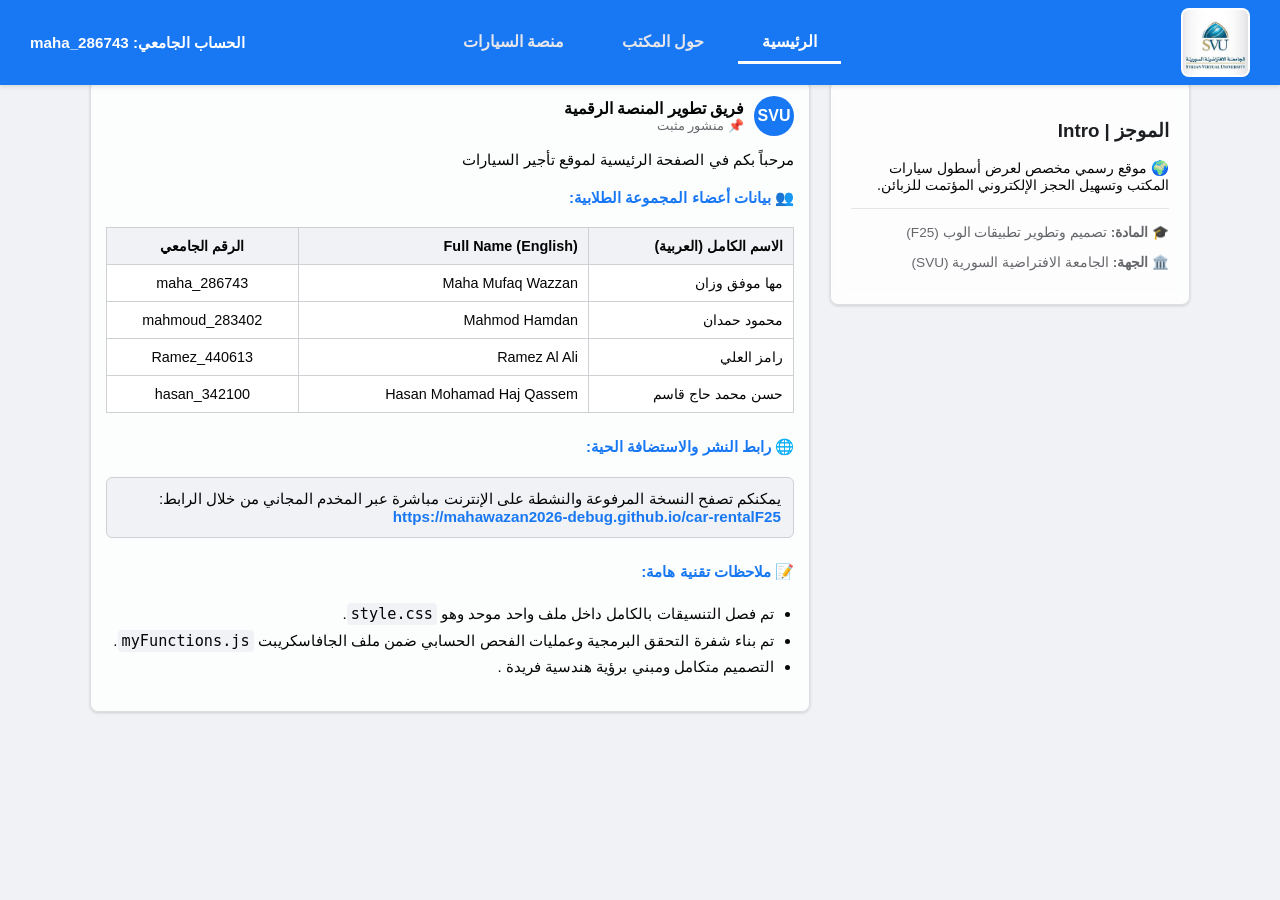
<file: index.html>
<!DOCTYPE html PUBLIC "-//W3C//DTD XHTML 1.0 Transitional//EN" "http://w3.org">
<html xmlns="http://w3.org" xml:lang="ar" lang="ar">
<head>
    <meta http-equiv="Content-Type" content="text/html; charset=utf-8" />
    <title>الرئيسية </title>
    <link rel="stylesheet" type="text/css" href="style.css" />
</head>
<body>

    <!--الترويسة-->
    <div class="fb-header">
        <div class="fb-right-zone">
            <img src="svu_logo.png" alt="SVU Logo" />
            
        </div>
        
        <div class="fb-center-nav">
            <a href="index.html" class="fb-nav-item fb-active">الرئيسية</a>
            <a href="AboutUs.html" class="fb-nav-item">حول المكتب</a>
            <a href="Cars.html" class="fb-nav-item">منصة السيارات</a>
        </div>
        
        <div class="fb-left-profile">
            <span>الحساب الجامعي: maha_286743</span>
        </div>
    </div>

    <!--الهيكل المشترك  -->
    <div class="fb-main-layout">
        
        <!-- العامود الأيمن (السايدبار): بمثابة صندوق الـ Intro والموجز الشخصي -->
        <div class="fb-sidebar-box" style="flex: 1;">
            <div class="fb-sidebar-widget">
                <h3>الموجز | Intro</h3>
                <p style="font-size: 0.9rem; color: #050505;">🌍 موقع رسمي مخصص لعرض أسطول سيارات المكتب وتسهيل الحجز الإلكتروني المؤتمت للزبائن.</p>
                <hr style="border: 0; border-top: 1px solid #e5e5e5; margin: 15px 0;" />
                <p style="font-size: 0.85rem; color: #65676b;">🎓 <strong>المادة:</strong> تصميم وتطوير تطبيقات الوب (F25)</p>
                <p style="font-size: 0.85rem; color: #65676b;">🏛️ <strong>الجهة:</strong> الجامعة الافتراضية السورية (SVU)</p>
            </div>
        </div>

        <!-- العامود الأيسر: تغذية الأخبار (التفاصيل والوظيفة على شكل منشورات مثبتة) -->
        <div class="fb-feed-stream" style="flex: 2;">
            
            <!-- منشور الترحيب والتعريف بالوظيفة ومجموعة الطلاب -->
            <div class="fb-post-card">
                <div class="fb-post-header">
                    <div class="fb-post-avatar">SVU</div>
                    <div class="fb-post-meta">
                        <h3>فريق تطوير المنصة الرقمية</h3>
                        <span>  📌 منشور مثبت</span>
                    </div>
                </div>
                
                <div class="fb-post-body">
                    <p>مرحباً بكم في الصفحة الرئيسية لموقع تأجير السيارات  <strong> </strong>  </p>
                    
                    <h4 style="color: #1877f2; margin-top: 20px;">👥 بيانات أعضاء المجموعة الطلابية:</h4>
                    <table style="width: 100%; border-collapse: collapse; margin-top: 10px; font-size: 0.9rem;">
                        <thead>
                                 <tr style="background-color: #f0f2f5;">
                                <th style="padding: 10px; border: 1px solid #ced0d4; text-align: right;">الاسم الكامل (العربية)</th>
                                <th style="padding: 10px; border: 1px solid #ced0d4; text-align: right;">Full Name (English)</th>
                                <th style="padding: 10px; border: 1px solid #ced0d4; text-align: center;">الرقم الجامعي</th>
                            </tr>
                        </thead>
                        <tbody>
                            <tr>
                                <td style="padding: 10px; border: 1px solid #ced0d4; background-color: #fff;">مها موفق وزان</td>
                                <td style="padding: 10px; border: 1px solid #ced0d4; background-color: #fff;">Maha Mufaq Wazzan</td>
                                <td style="padding: 10px; border: 1px solid #ced0d4; background-color: #fff; text-align: center;">maha_286743</td>
                            </tr>
                            <tr>
                                <td style="padding: 10px; border: 1px solid #ced0d4; background-color: #fff;"> محمود حمدان </td>
                                <td style="padding: 10px; border: 1px solid #ced0d4; background-color: #fff;"> Mahmod Hamdan </td>
                                <td style="padding: 10px; border: 1px solid #ced0d4; background-color: #fff; text-align: center;">mahmoud_283402</td>
                            </tr>
                                <tr>
                                <td style="padding: 10px; border: 1px solid #ced0d4; background-color: #fff;"> رامز العلي </td>
                                <td style="padding: 10px; border: 1px solid #ced0d4; background-color: #fff;"> Ramez Al Ali </td>
                                <td style="padding: 10px; border: 1px solid #ced0d4; background-color: #fff; text-align: center;">Ramez_440613</td>
                            </tr>
                                <tr>
                                <td style="padding: 10px; border: 1px solid #ced0d4; background-color: #fff;"> حسن محمد حاج قاسم</td>
                                <td style="padding: 10px; border: 1px solid #ced0d4; background-color: #fff;"> Hasan Mohamad Haj Qassem </td>
                                <td style="padding: 10px; border: 1px solid #ced0d4; background-color: #fff; text-align: center;">hasan_342100</td>
                            </tr>
                        </tbody>
                    </table>

                    <h4 style="color: #1877f2; margin-top: 25px;">🌐 رابط النشر والاستضافة الحية:</h4>
                    <div style="background-color: #f0f2f5; padding: 12px; border-radius: 6px; border: 1px solid #ced0d4;">
                        يمكنكم تصفح النسخة المرفوعة والنشطة على الإنترنت مباشرة عبر المخدم المجاني من خلال الرابط: 
                        <br />
                        <a href="https://mahawazan2026-debug.github.io/car-rentalF25" style="color: #1877f2; font-weight: bold; text-decoration: none; word-break: break-all;">https://mahawazan2026-debug.github.io/car-rentalF25</a>
                    </div>

                    <h4 style="color: #1877f2; margin-top: 25px;">📝 ملاحظات تقنية هامة:</h4>
                    <ul style="padding-right: 20px; line-height: 1.7;">
                        <li>تم فصل التنسيقات بالكامل داخل ملف واحد موحد وهو <code style="background-color: #f0f2f5; padding: 2px 4px; border-radius: 4px;">style.css</code>.</li>
                        <li>تم بناء شفرة التحقق البرمجية وعمليات الفحص الحسابي ضمن ملف الجافاسكريبت <code style="background-color: #f0f2f5; padding: 2px 4px; border-radius: 4px;">myFunctions.js</code>.</li>
                        <li>التصميم متكامل ومبني برؤية هندسية فريدة .</li>
                    </ul>
                </div>
                  </div>

        </div>

    </div>

</body>
</html>
</file>
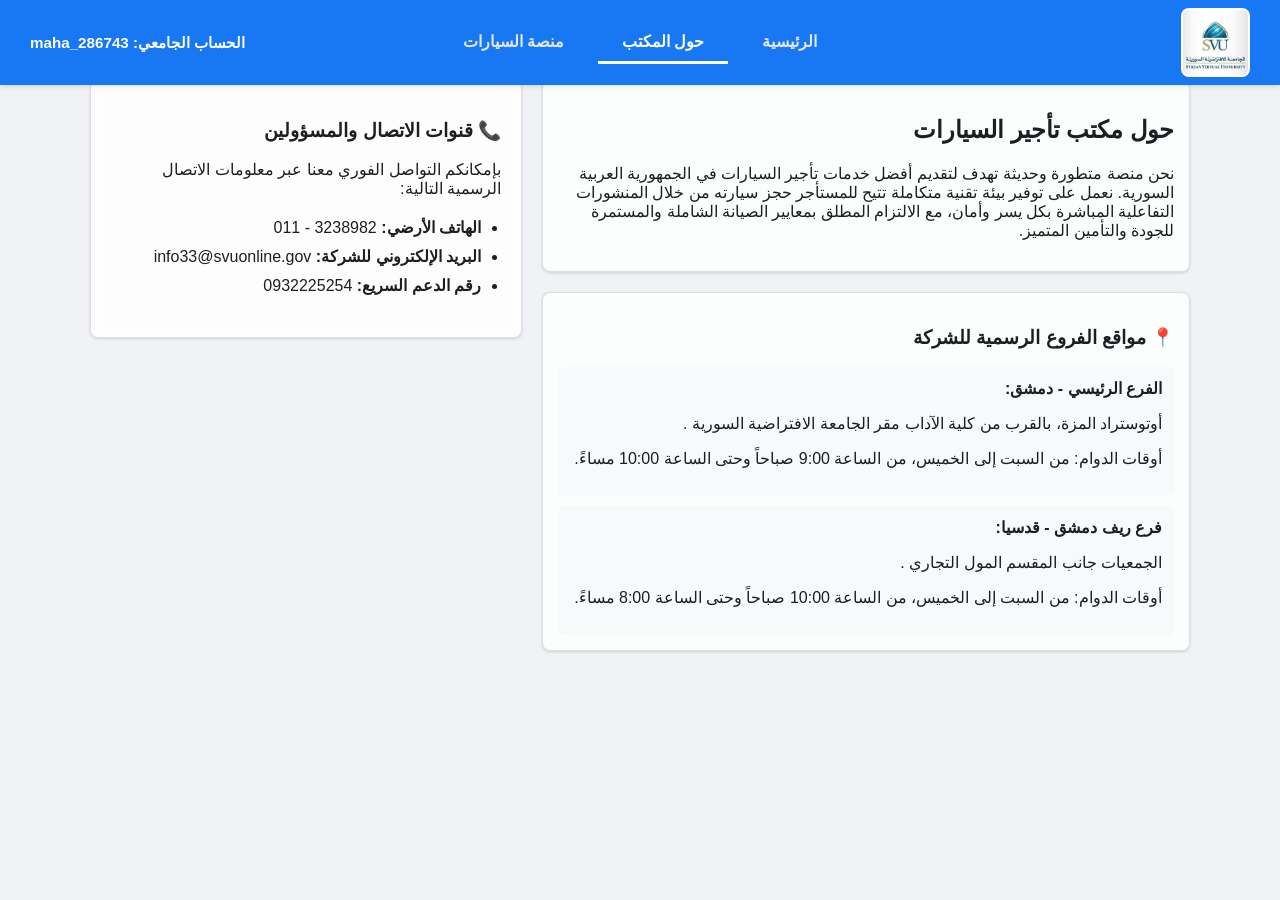
<file: AboutUs.html>
<!DOCTYPE html PUBLIC "-//W3C//DTD XHTML 1.0 Transitional//EN" "http://w3.org">
<html xmlns="http://w3.org" xml:lang="ar" lang="ar">
<head>
    <meta http-equiv="Content-Type" content="text/html; charset=utf-8" />
    <title>معلومات حول مكتب تاجير السيارات</title>
    <link rel="stylesheet" type="text/css" href="style.css" />
</head>
<body>

    <!-- ترويسة-->
    <div class="fb-header">
        <div class="fb-right-zone">
            <img src="svu_logo.png" alt="SVU Logo" />
            
        </div>
        
        <div class="fb-center-nav">
            <a href="index.html" class="fb-nav-item">الرئيسية</a>
            <a href="AboutUs.html" class="fb-nav-item fb-active">حول المكتب</a>
            <a href="Cars.html" class="fb-nav-item">منصة السيارات</a>
        </div>
        
        <div class="fb-left-profile">
            <span>الحساب الجامعي: maha_286743</span>
        </div>
    </div>

    <!-- الهيكل المشترك    -->
    <div class="fb-main-layout">
        
        <div class="fb-feed-stream" style="flex:1.5;">
            
            <div class="fb-post-card">
                <h2>حول مكتب   تأجير السيارات</h2>
                <p>نحن منصة متطورة وحديثة تهدف لتقديم أفضل خدمات تأجير السيارات في الجمهورية العربية السورية. نعمل على توفير بيئة تقنية متكاملة تتيح للمستأجر حجز سيارته من خلال المنشورات التفاعلية المباشرة بكل يسر وأمان، مع الالتزام المطلق بمعايير الصيانة الشاملة والمستمرة للجودة والتأمين المتميز.</p>
            </div>

            <div class="fb-post-card">
                <h3>📍 مواقع الفروع الرسمية للشركة</h3>
                
                <div style="background-color: #f8f9fa; padding: 12px; border-radius: 6px; margin-bottom: 10px;">
                    <strong>الفرع الرئيسي - دمشق:</strong>
                    <p>أوتوستراد المزة، بالقرب من كلية الآداب مقر الجامعة الافتراضية السورية   .</p>
                    <p>أوقات الدوام: من السبت إلى الخميس، من الساعة 9:00 صباحاً وحتى الساعة 10:00 مساءً.</p>
                </div>

                <div style="background-color: #f8f9fa; padding: 12px; border-radius: 6px;">
                    <strong>فرع ريف دمشق - قدسيا:</strong>
                    <p>الجمعيات جانب المقسم المول التجاري     .</p>
                    <p>أوقات الدوام: من السبت إلى الخميس، من الساعة 10:00 صباحاً وحتى الساعة 8:00 مساءً.</p>
                </div>
            </div>

        </div>

        <div class="fb-sidebar-box" style="flex:1;">
            <div class="fb-sidebar-widget">
                <h3>📞 قنوات الاتصال والمسؤولين</h3>
                <p>بإمكانكم التواصل الفوري معنا عبر معلومات الاتصال الرسمية التالية:</p>
                <ul style="padding-right:20px; line-height:1.8;">
                    <li><strong>الهاتف الأرضي:</strong> 3238982 - 011</li>
                    <li><strong>البريد الإلكتروني للشركة:</strong> info33@svuonline.gov</li>
                    <li><strong>رقم الدعم السريع:</strong>  0932225254</li>
                </ul>
            </div>
        </div>

    </div>

</body>
</html>
</file>
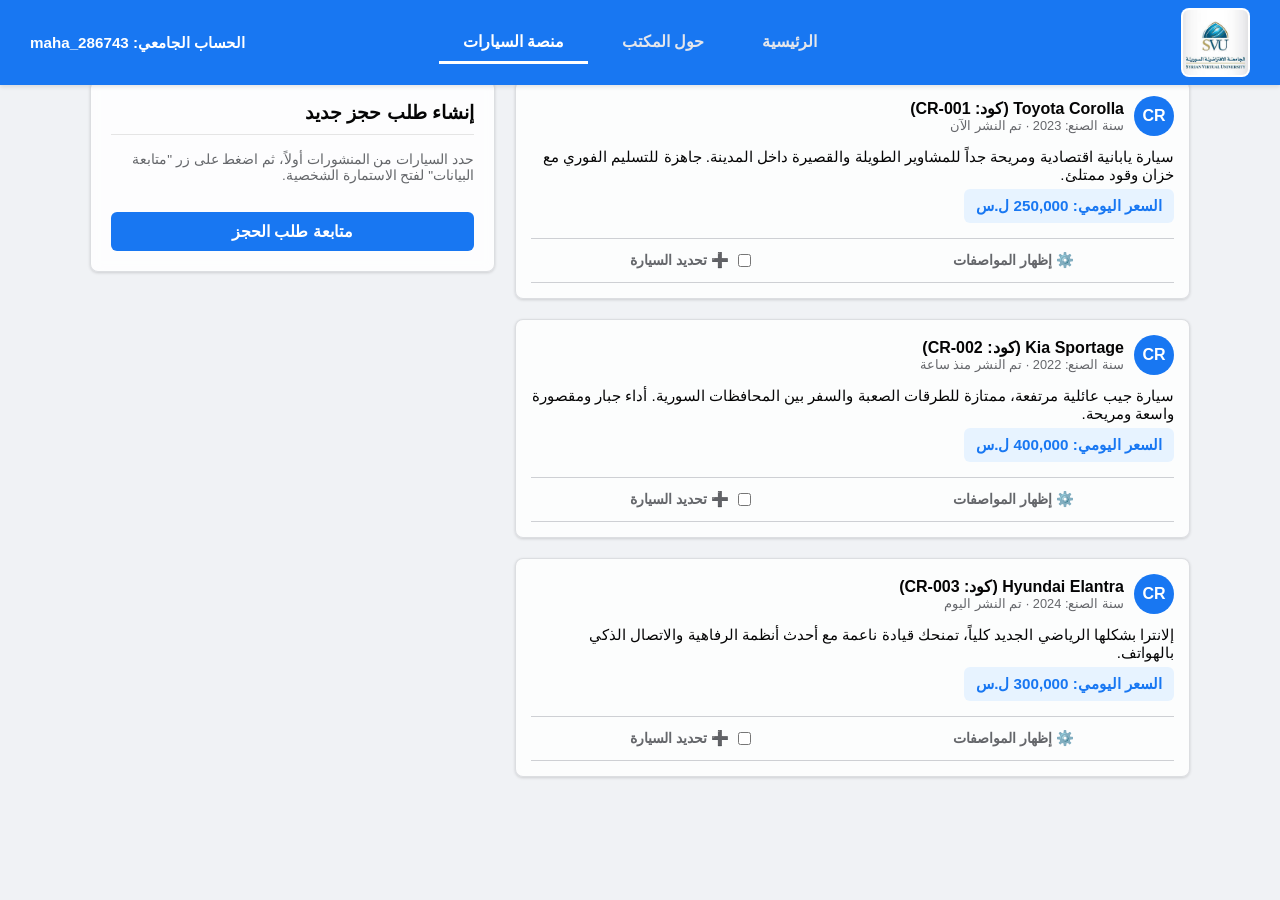
<file: Cars.html>
<!DOCTYPE html PUBLIC "-//W3C//DTD XHTML 1.0 Transitional//EN" "http://w3.org">
<html xmlns="http://w3.org" xml:lang="ar" lang="ar">
<head>
    <meta http-equiv="Content-Type" content="text/html; charset=utf-8" />
    <title>آخر منشورات السيارات المتاحة للحجز</title>
    
    <!-- 1. ملف التنسيق -->
    <link rel="stylesheet" type="text/css" href="style.css" />
    
    <!-- 2. استدعاء ملف مكتبة jQuery المحلي أولاً (تأكد من مطابقة الاسم) -->
    <script type="text/javascript" src="jquery.min.js"></script>
    
    <!-- 3. استدعاء ملف دالات التحقق الخاص بك ثانياً -->
    <script type="text/javascript" src="myFunctions.js"></script>
</head>
<body>

    <!-- ترويسة فيسبوك العلوية الكاملة -->
    <div class="fb-header">
        <div class="fb-right-zone">
            <img src="svu_logo.png" alt="SVU Logo" />
            
        </div>
        
        <div class="fb-center-nav">
            <a href="index.html" class="fb-nav-item">الرئيسية</a>
            <a href="AboutUs.html" class="fb-nav-item">حول المكتب</a>
            <a href="Cars.html" class="fb-nav-item fb-active">منصة السيارات</a>
        </div>
        
        <div class="fb-left-profile">
            <span>الحساب الجامعي: maha_286743</span>
        </div>
    </div>

    <!-- الهيكل المشترك   -->
    <div class="fb-main-layout">
        
        <!-- العامود الأيمن: منشورات التغذية (السيارات المتاحة) -->
        <div class="fb-feed-stream">
            
            <!-- بوست السيارة 1 -->
            <div class="fb-post-card">
                <div class="fb-post-header">
                    <div class="fb-post-avatar">CR</div>
                    <div class="fb-post-meta">
                        <h3>Toyota Corolla (كود: CR-001)</h3>
                        <span>سنة الصنع: 2023 · تم النشر الآن</span>
                    </div>
                </div>
                <div class="fb-post-body">
                    سيارة يابانية اقتصادية ومريحة جداً للمشاوير الطويلة والقصيرة داخل المدينة. جاهزة للتسليم الفوري مع خزان وقود ممتلئ.
                    <br />
                    <div class="fb-post-price-tag" data-cost="250000">السعر اليومي: 250,000 ل.س</div>
                    
                    <!-- الصندوق المالي لعرض المواصفات المخفية بالـ jQuery -->
                    <div class="fb-post-details">
                        <strong>المواصفات الفنية:</strong> نوع الوقود: بنزين 95 | ناقل الحركة: أوتوماتيك سوبر | عدد المقاعد: 5 | عداد الكيلومترات: 12,000 كم | اللون: فضي ميتاليك
                    </div>
                </div>
                <div class="fb-post-actions">
                    <button type="button" class="fb-action-btn action-toggle-details">⚙️ إظهار المواصفات</button>
                    <button type="button" class="fb-action-btn action-select-car">
                        <input type="checkbox" class="fb-hidden-check" style="pointer-events:none;" /> ➕ تحديد السيارة
                    </button>
                    <span class="car-hidden-name" style="display:none;">Toyota Corolla</span>
                </div>
            </div>

            <!-- بوست السيارة 2 -->
            <div class="fb-post-card">
                <div class="fb-post-header">
                    <div class="fb-post-avatar">CR</div>
                    <div class="fb-post-meta">
                        <h3>Kia Sportage (كود: CR-002)</h3>
                        <span>سنة الصنع: 2022 · تم النشر منذ ساعة</span>
                    </div>
                </div>
                <div class="fb-post-body">
                    سيارة جيب عائلية مرتفعة، ممتازة للطرقات الصعبة والسفر بين المحافظات السورية. أداء جبار ومقصورة واسعة ومريحة.
                    <br />
                    <div class="fb-post-price-tag" data-cost="400000">السعر اليومي: 400,000 ل.س</div>
                    
                    <div class="fb-post-details">
                        <strong>المواصفات الفنية:</strong> نوع الوقود: بنزين | ناقل الحركة: دفع رباعي أوتوماتيك | عدد المقاعد: 5 | عداد الكيلومترات: 35,000 كم | اللون: أسود ملوكي
                    </div>
                </div>
                <div class="fb-post-actions">
                    <button type="button" class="fb-action-btn action-toggle-details">⚙️ إظهار المواصفات</button>
                    <button type="button" class="fb-action-btn action-select-car">
                        <input type="checkbox" class="fb-hidden-check" style="pointer-events:none;" /> ➕ تحديد السيارة
                    </button>
                    <span class="car-hidden-name" style="display:none;">Kia Sportage</span>
                </div>
            </div>

            <!-- بوست السيارة 3 -->
            <div class="fb-post-card">
                <div class="fb-post-header">
                    <div class="fb-post-avatar">CR</div>
                    <div class="fb-post-meta">
                        <h3>Hyundai Elantra (كود: CR-003)</h3>
                        <span>سنة الصنع: 2024 · تم النشر اليوم</span>
                    </div>
                </div>
                <div class="fb-post-body">
                    إلانترا بشكلها الرياضي الجديد كلياً، تمنحك قيادة ناعمة مع أحدث أنظمة الرفاهية والاتصال الذكي بالهواتف.
                    <br />
                    <div class="fb-post-price-tag" data-cost="300000">السعر اليومي: 300,000 ل.س</div>
                    
                    <div class="fb-post-details">
                        <strong>المواصفات الفنية:</strong> نوع الوقود: بنزين اقتصادي | ناقل الحركة: أوتوماتيك تيبترونيك | عدد المقاعد: 5 | عداد الكيلومترات: 2,500 كم | اللون: أبيض لؤلؤي
                    </div>
                </div>
                <div class="fb-post-actions">
                    <button type="button" class="fb-action-btn action-toggle-details">⚙️ إظهار المواصفات</button>
                    <button type="button" class="fb-action-btn action-select-car">
                        <input type="checkbox" class="fb-hidden-check" style="pointer-events:none;" /> ➕ تحديد السيارة
                    </button>
                    <span class="car-hidden-name" style="display:none;">Hyundai Elantra</span>
                </div>
            </div>

        </div>

        <!-- العامود الأيسر: لوحة السايدبار التفاعلية (فورم الحجز السريع) -->
        <div class="fb-sidebar-box">
            <div class="fb-sidebar-widget">
                <h2>إنشاء طلب حجز جديد</h2>
                <p style="font-size:0.85rem; color:#65676b;">حدد السيارات من المنشورات أولاً، ثم اضغط على زر "متابعة البيانات" لفتح الاستمارة الشخصية.</p>
                
                <button type="button" class="fb-blue-btn" id="fbBtnContinue">متابعة طلب الحجز</button>

                <!-- قسم الاستمارة الشخصية والتواريخ - يفتح بالـ jQuery -->
                <div id="fbFormSection" style="display: none; margin-top: 15px;">
                    <form id="fbRentForm" action="" method="post" onsubmit="return validateFacebookOrder();">
                        <fieldset style="border:1px solid #ced0d4; border-radius:6px; padding:12px;">
                            <legend style="color:#1877f2; font-weight:bold; font-size:0.9rem;">بيانات المستندات الرسمية</legend>

                            <label class="fb-label" for="fullName">الاسم الكامل (أحرف عربية فقط):</label>
                            <input type="text" id="fullName" class="fb-input-field" placeholder="اكتب اسمك الثلاثي بالعربي" />

                            <label class="fb-label" for="nationalId">الرقم الوطني السوري (11 خانة):</label>
                            <input type="text" id="nationalId" class="fb-input-field" maxlength="11" placeholder="01XXXXXXXXX" />

                            <label class="fb-label" for="startDate">تاريخ بداية الإيجار:</label>
                            <input type="date" id="startDate" class="fb-input-field" />

                            <label class="fb-label" for="endDate">تاريخ نهاية الإيجار:</label>
                            <input type="date" id="endDate" class="fb-input-field" />

                            <label class="fb-label" for="mobile">رقم الموبايل الشخصي:</label>
                            <input type="text" id="mobile" class="fb-input-field" placeholder="09XXXXXXXX" />

                            <label class="fb-label" for="email">صندوق البريد الإلكتروني:</label>
                            <input type="email" id="email" class="fb-input-field" placeholder="name@example.com" />

                            <input type="submit" value="تأكيد الحجز ونشر الطلب" class="fb-blue-btn" />
                        </fieldset>
                    </form>
                </div>
            </div>
        </div>

    </div>

</body>
</html>
</file>
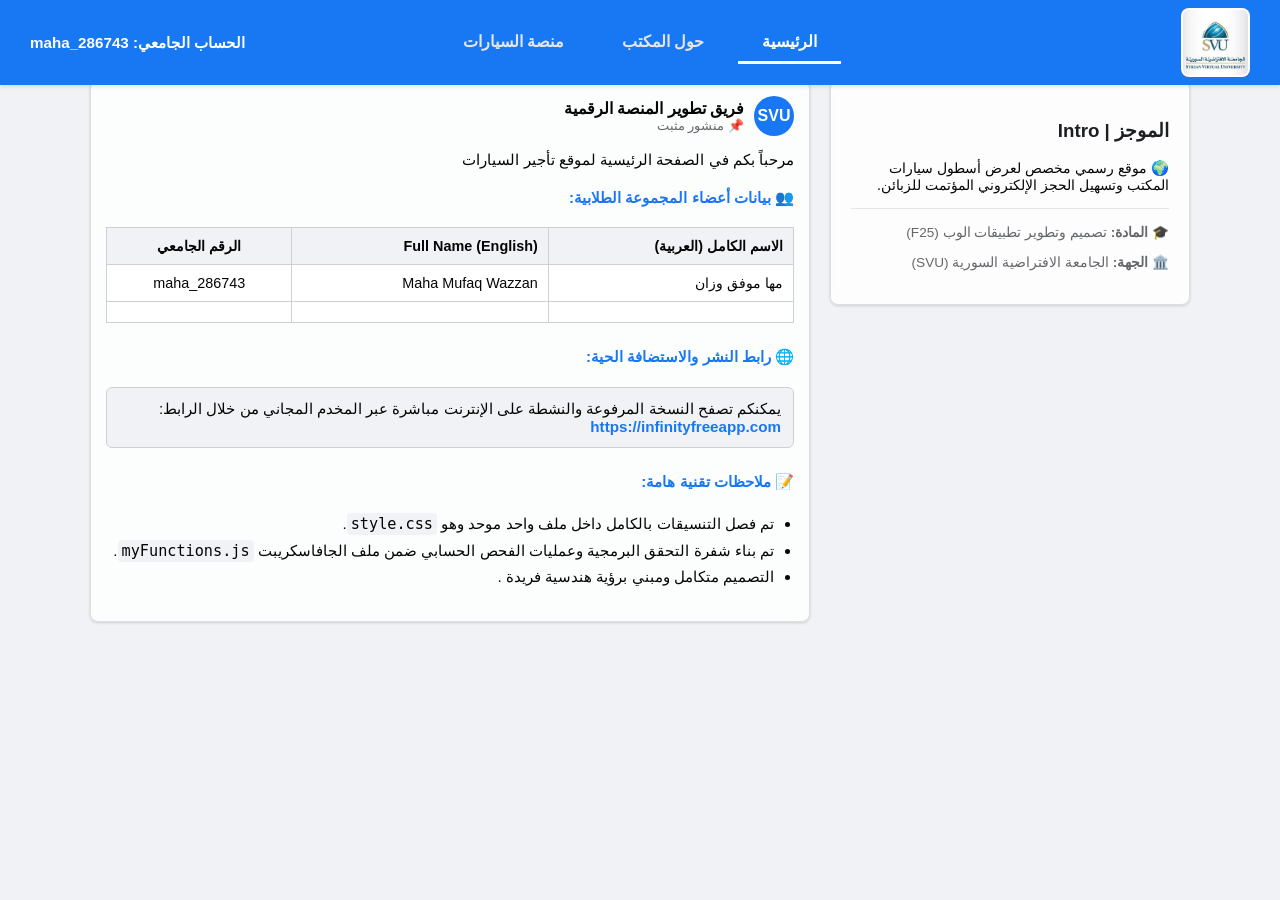
<file: home.html>
<!DOCTYPE html PUBLIC "-//W3C//DTD XHTML 1.0 Transitional//EN" "http://w3.org">
<html xmlns="http://w3.org" xml:lang="ar" lang="ar">
<head>
    <meta http-equiv="Content-Type" content="text/html; charset=utf-8" />
    <title>الرئيسية </title>
    <link rel="stylesheet" type="text/css" href="style.css" />
</head>
<body>

    <!--الترويسة-->
    <div class="fb-header">
        <div class="fb-right-zone">
            <img src="svu_logo.png" alt="SVU Logo" />
            
        </div>
        
        <div class="fb-center-nav">
            <a href="home.html" class="fb-nav-item fb-active">الرئيسية</a>
            <a href="AboutUs.html" class="fb-nav-item">حول المكتب</a>
            <a href="Cars.html" class="fb-nav-item">منصة السيارات</a>
        </div>
        
        <div class="fb-left-profile">
            <span>الحساب الجامعي: maha_286743</span>
        </div>
    </div>

    <!--الهيكل المشترك  -->
    <div class="fb-main-layout">
        
        <!-- العامود الأيمن (السايدبار): بمثابة صندوق الـ Intro والموجز الشخصي -->
        <div class="fb-sidebar-box" style="flex: 1;">
            <div class="fb-sidebar-widget">
                <h3>الموجز | Intro</h3>
                <p style="font-size: 0.9rem; color: #050505;">🌍 موقع رسمي مخصص لعرض أسطول سيارات المكتب وتسهيل الحجز الإلكتروني المؤتمت للزبائن.</p>
                <hr style="border: 0; border-top: 1px solid #e5e5e5; margin: 15px 0;" />
                <p style="font-size: 0.85rem; color: #65676b;">🎓 <strong>المادة:</strong> تصميم وتطوير تطبيقات الوب (F25)</p>
                <p style="font-size: 0.85rem; color: #65676b;">🏛️ <strong>الجهة:</strong> الجامعة الافتراضية السورية (SVU)</p>
            </div>
        </div>

        <!-- العامود الأيسر: تغذية الأخبار (التفاصيل والوظيفة على شكل منشورات مثبتة) -->
        <div class="fb-feed-stream" style="flex: 2;">
            
            <!-- منشور الترحيب والتعريف بالوظيفة ومجموعة الطلاب -->
            <div class="fb-post-card">
                <div class="fb-post-header">
                    <div class="fb-post-avatar">SVU</div>
                    <div class="fb-post-meta">
                        <h3>فريق تطوير المنصة الرقمية</h3>
                        <span>  📌 منشور مثبت</span>
                    </div>
                </div>
                
                <div class="fb-post-body">
                    <p>مرحباً بكم في الصفحة الرئيسية لموقع تأجير السيارات  <strong> </strong>  </p>
                    
                    <h4 style="color: #1877f2; margin-top: 20px;">👥 بيانات أعضاء المجموعة الطلابية:</h4>
                    <table style="width: 100%; border-collapse: collapse; margin-top: 10px; font-size: 0.9rem;">
                        <thead>
                            <tr style="background-color: #f0f2f5;">
                                <th style="padding: 10px; border: 1px solid #ced0d4; text-align: right;">الاسم الكامل (العربية)</th>
                                <th style="padding: 10px; border: 1px solid #ced0d4; text-align: right;">Full Name (English)</th>
                                <th style="padding: 10px; border: 1px solid #ced0d4; text-align: center;">الرقم الجامعي</th>
                            </tr>
                        </thead>
                        <tbody>
                            <tr>
                                <td style="padding: 10px; border: 1px solid #ced0d4; background-color: #fff;">مها موفق وزان</td>
                                <td style="padding: 10px; border: 1px solid #ced0d4; background-color: #fff;">Maha Mufaq Wazzan</td>
                                <td style="padding: 10px; border: 1px solid #ced0d4; background-color: #fff; text-align: center;">maha_286743</td>
                            </tr>
                            <tr>
                                <td style="padding: 10px; border: 1px solid #ced0d4; background-color: #fff;"> </td>
                                <td style="padding: 10px; border: 1px solid #ced0d4; background-color: #fff;"> </td>
                                <td style="padding: 10px; border: 1px solid #ced0d4; background-color: #fff; text-align: center;"></td>
                            </tr>
                        </tbody>
                    </table>

                    <h4 style="color: #1877f2; margin-top: 25px;">🌐 رابط النشر والاستضافة الحية:</h4>
                    <div style="background-color: #f0f2f5; padding: 12px; border-radius: 6px; border: 1px solid #ced0d4;">
                        يمكنكم تصفح النسخة المرفوعة والنشطة على الإنترنت مباشرة عبر المخدم المجاني من خلال الرابط: 
                        <br />
                        <a href="https://infinityfreeapp.com" style="color: #1877f2; font-weight: bold; text-decoration: none; word-break: break-all;">https://infinityfreeapp.com</a>
                    </div>

                    <h4 style="color: #1877f2; margin-top: 25px;">📝 ملاحظات تقنية هامة:</h4>
                    <ul style="padding-right: 20px; line-height: 1.7;">
                        <li>تم فصل التنسيقات بالكامل داخل ملف واحد موحد وهو <code style="background-color: #f0f2f5; padding: 2px 4px; border-radius: 4px;">style.css</code>.</li>
                        <li>تم بناء شفرة التحقق البرمجية وعمليات الفحص الحسابي ضمن ملف الجافاسكريبت <code style="background-color: #f0f2f5; padding: 2px 4px; border-radius: 4px;">myFunctions.js</code>.</li>
                        <li>التصميم متكامل ومبني برؤية هندسية فريدة .</li>
                    </ul>
                </div>
                  </div>

        </div>

    </div>

</body>
</html>
</file>
<file: style.css>
/* ألوان فيسبوك الرسمية وهيكلية الموقع */
/* ألوان فيسبوك الرسمية مع الشعار المائي المثبت في العمق */
body {
    background-color: #f0f2f5; 
    color: #1c1e21; 
    font-family: Segoe UI, Helvetica, Arial, sans-serif;
    margin: 0;
    padding: 0;
    direction: rtl;
}


/* ترويسة فيسبوك الثابتة بالكامل في الأعلى */
.fb-header {
    background-color: #1877f2; /* أزرق فيسبوك الرسمي */
    padding: 8px 30px;
    display: flex;
    justify-content: space-between;
    align-items: center;
    position: fixed;
    top: 0;
    left: 0;
    right: 0;
    z-index: 1000;
    box-shadow: 0 2px 4px rgba(0, 0, 0, 0.1);
}

.fb-right-zone {
    display: flex;
    align-items: center;
    gap: 12px;
    flex: 1;
}

/* تكبير شعار الجامعة الافتراضية السورية ليبرز بوضوح في الترويسة */
.fb-right-zone img {
    height:65px; /* تم تكبير الحجم من 40px إلى 65px ليصبح واضحاً وملائماً */
    border-radius: 8px; /* زوايا منحنية خفيفة ليتناسب مع اللوغو الرسمي */
    background-color: #ffffff;
    padding: 2px;
}

.fb-search-bar {
    background-color: #f0f2f5;
    border: none;
    padding: 9px 15px;
    border-radius: 50px;
    width: 200px;
    font-size: 0.9rem;
}

.fb-center-nav {
    display: flex;
    gap: 10px;
    justify-content: center;
    flex: 1;
}

.fb-nav-item {
    color: #e4e6eb;
    text-decoration: none;
    font-weight: bold;
    padding: 10px 24px;
    border-radius: 8px;
    transition: background 0.2s;
}

.fb-nav-item:hover {
    background-color: rgba(255, 255, 255, 0.1);
}

.fb-nav-item.fb-active {
    color: #ffffff;
    border-bottom: 3px solid #ffffff;
    border-radius: 0;
}

.fb-left-profile {
    flex: 1;
    text-align: left;
    color: #ffffff;
    font-weight: 600;
    font-size: 0.95rem;
}

/* تخطيط الفيس بوك: عامودين (تغذية الأخبار + عامود جانبي) */
.fb-main-layout {
    max-width: 1100px;
    margin: 80px auto 40px auto; /* مسافة أمان تحت الترويسة الثابتة */
    display: flex;
    gap: 20px;
    padding: 0 15px;
}

/* عامود المنشورات (السيارات) */
.fb-feed-stream {
    flex: 2;
}

/* عامود السايدبار الثابت (استمارة الحجز) */
.fb-sidebar-box {
    flex: 1.2;
    align-self: flex-start;
    position: sticky;
    top: 75px;
}

/* تصميم بوست الفيس بوك الفريد */
.fb-post-card {
    /* جعل الخلفية بيضاء بنسبة شفافية 80% */
    background-color: rgba(255, 255, 255, 0.8); 
    /* تأثير التغبيش الضبابي لمنع تشتت العين أثناء القراءة */
    backdrop-filter: blur(6px);
    -webkit-backdrop-filter: blur(6px);
    
    border-radius: 8px;
    box-shadow: 0 1px 3px rgba(0, 0, 0, 0.15);
    padding: 15px;
    margin-bottom: 20px;
    border: 1px solid rgba(206, 208, 212, 0.7);
}

.fb-post-header {
    display: flex;
    align-items: center;
    gap: 10px;
    margin-bottom: 12px;
}

.fb-post-avatar {
    width: 40px;
    height: 40px;
    background-color: #1877f2;
    color: white;
    border-radius: 50%;
    display: flex;
    align-items: center;
    justify-content: center;
    font-weight: bold;
}

.fb-post-meta h3 {
    margin: 0;
    font-size: 1rem;
    color: #050505;
}

.fb-post-meta span {
    font-size: 0.8rem;
    color: #65676b;
}

.fb-post-body {
    font-size: 0.95rem;
    color: #050505;
    margin-bottom: 15px;
}

.fb-post-price-tag {
    background-color: #e7f3ff;
    color: #1877f2;
    padding: 8px 12px;
    border-radius: 6px;
    font-weight: bold;
    display: inline-block;
    margin-top: 5px;
}

/* صندوق التفاصيل داخل البوست */
.fb-post-details {
    display: none;
    background-color: #f8f9fa;
    padding: 12px;
    border-radius: 6px;
    margin-top: 10px;
    border-right: 4px solid #1877f2;
    font-size: 0.9rem;
}

/* أزرار التفاعل أسفل البوست (لايك، شير، تفاصيل) */
.fb-post-actions {
    display: flex;
    border-top: 1px solid #ced0d4;
    border-bottom: 1px solid #ced0d4;
    padding: 4px 0;
    margin-top: 15px;
}

.fb-action-btn {
    flex: 1;
    background: none;
    border: none;
    padding: 8px;
    color: #65676b;
    font-weight: 600;
    font-size: 0.9rem;
    cursor: pointer;
    display: flex;
    align-items: center;
    justify-content: center;
    gap: 5px;
    border-radius: 4px;
}

.fb-action-btn:hover {
    background-color: #f2f2f2;
}

.fb-action-btn.activated {
    color: #1877f2;
}

/* تصميم صناديق الاستمارات المستوحى من نوافذ فيسبوك */
.fb-sidebar-widget {
    /* خلفية بيضاء شبه شفافة بنسبة 85% */
    background-color: rgba(255, 255, 255, 0.85);
    /* تأثير التغبيش الضبابي */
    backdrop-filter: blur(6px);
    -webkit-backdrop-filter: blur(6px);
    
    border-radius: 8px;
    box-shadow: 0 1px 3px rgba(0, 0, 0, 0.15);
    padding: 20px;
    border: 1px solid rgba(206, 208, 212, 0.7);
}

.fb-sidebar-widget h2 {
    font-size: 1.2rem;
    margin-top: 0;
    color: #050505;
    border-bottom: 1px solid #e5e5e5;
    padding-bottom: 10px;
}

.fb-label {
    display: block;
    margin-top: 12px;
    font-weight: 600;
    font-size: 0.85rem;
    color: #65676b;
}

/* حقول إدخال نصية موحدة من مكان واحد بنمط فيسبوك النظيف */
.fb-input-field {
    width: 100%;
    padding: 10px;
    margin-top: 4px;
    border: 1px solid #ced0d4;
    background-color: #ffffff;
    color: #1c1e21;
    border-radius: 6px;
    box-sizing: border-box;
    font-size: 0.9rem;
}

.fb-input-field:focus {
    border-color: #1877f2;
    outline: none;
    box-shadow: 0 0 0 2px #e7f3ff;
}

/* أزرار فيسبوك الزرقاء الكبيرة */
.fb-blue-btn {
    background-color: #1877f2;
    color: white;
    width: 100%;
    padding: 10px;
    border: none;
    border-radius: 6px;
    cursor: pointer;
    font-weight: bold;
    font-size: 1rem;
    margin-top: 15px;
    transition: background 0.2s;
}

.fb-blue-btn:hover {
    background-color: #166fe5;
}
</file>
